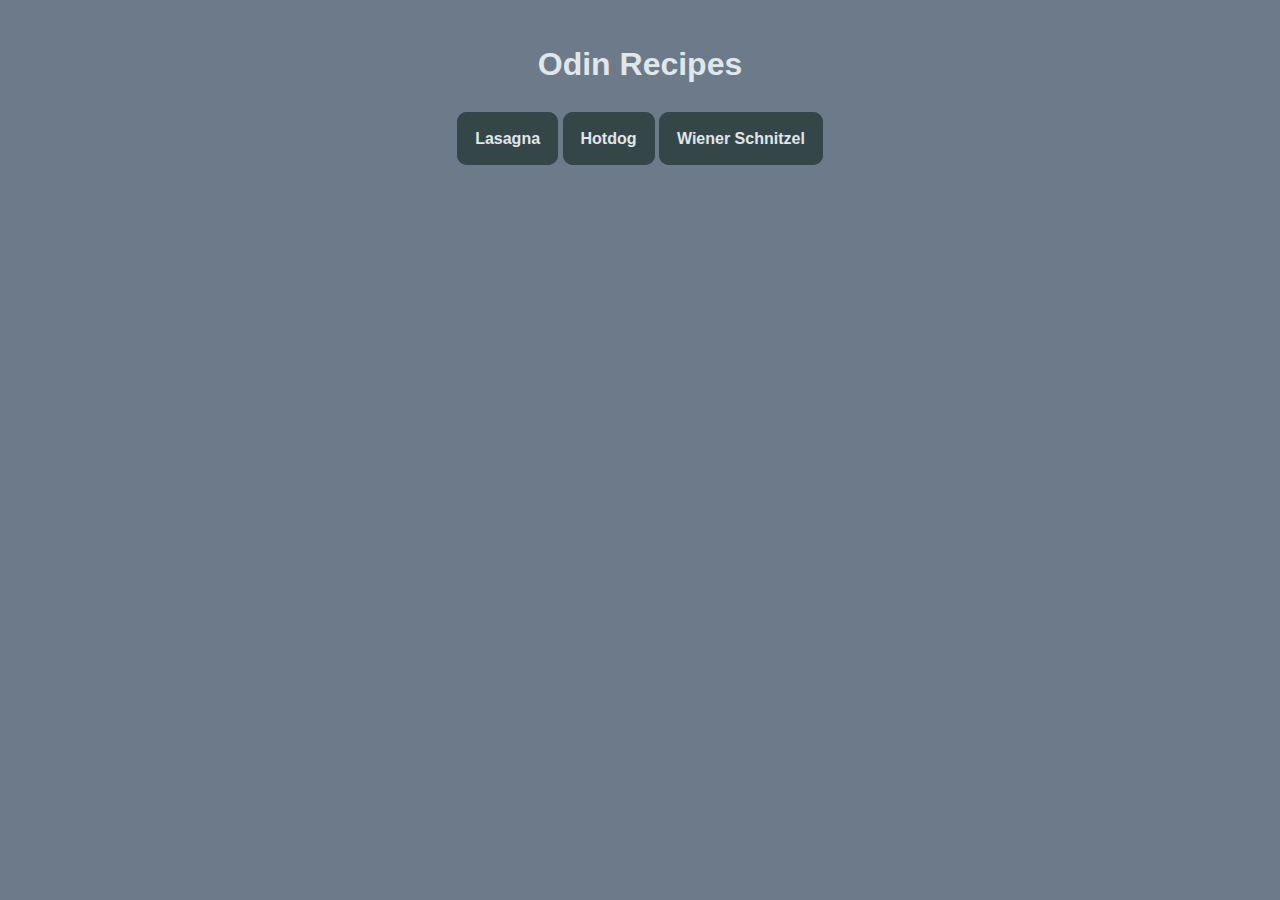
<file: index.html>
<!DOCTYPE html>
<html lang="en">
<head>
    <meta charset="UTF-8">
    <meta name="viewport" content="width=device-width, initial-scale=1.0">
    <title>Odin recipes</title>
    <link rel="stylesheet" href="./style.css">
</head>
<body>
    <h1>Odin Recipes</h1>
    <div class="links">
      <a href="./recipes/lasagna.html" target="_blank" rel="noopener noreferrer">Lasagna</a>
      <a href="./recipes/hotdog.html" target="_blank" rel="noopener noreferrer">Hotdog</a>
      <a href="./recipes/schnitzel.html" target="_blank" rel="noopener noreferrer">Wiener Schnitzel</a>
    </div>  
</body>
</html>
</file>
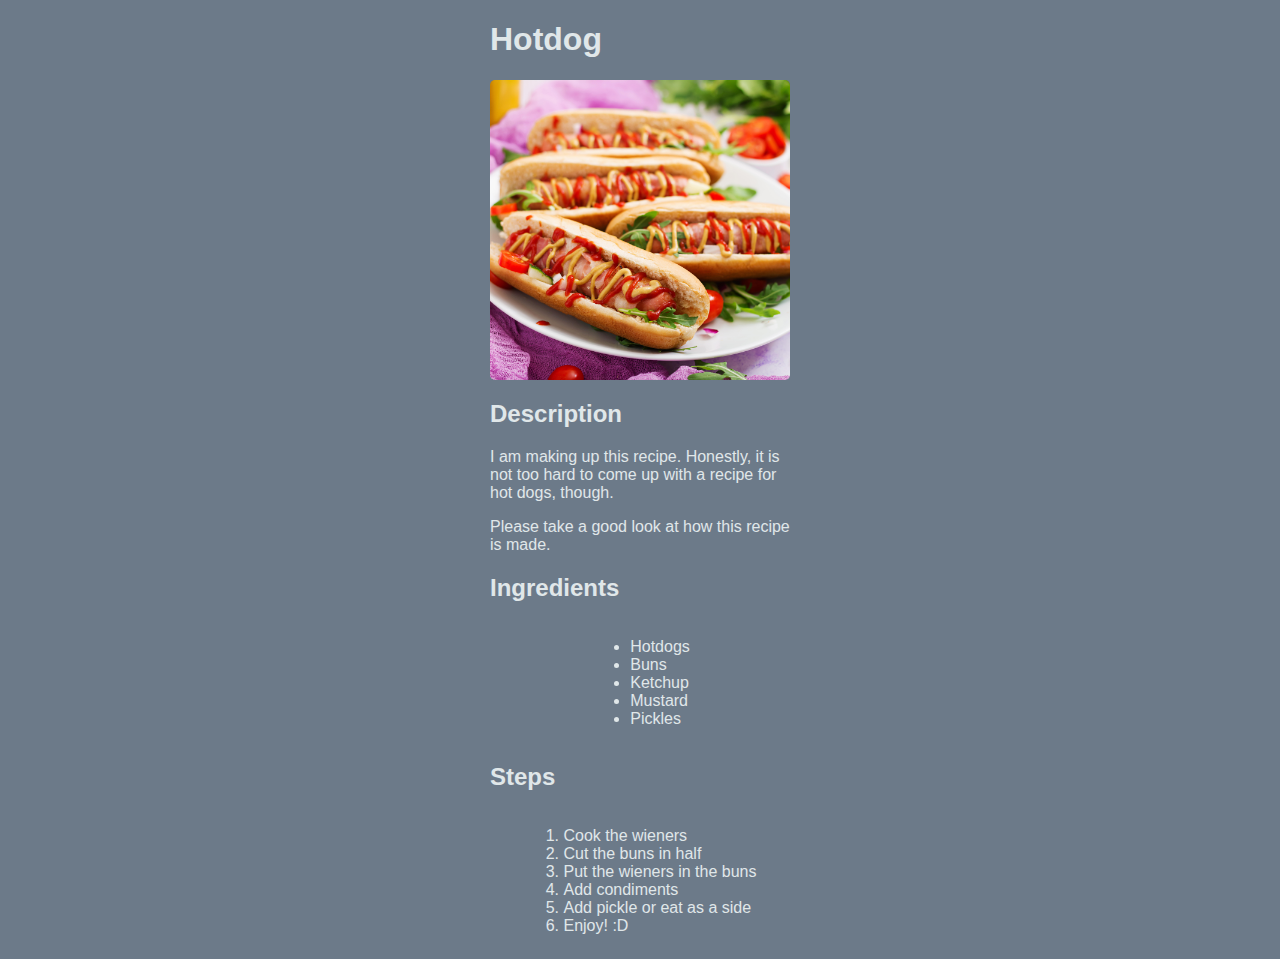
<file: recipes/hotdog.html>
<!DOCTYPE html>
<html lang="en">
<head>
    <meta charset="UTF-8">
    <meta name="viewport" content="width=<device-width>, initial-scale=1.0">
    <title>Hotdog</title>
    <link rel="stylesheet" href="./style.css">
</head>
<body>
    <h1>Hotdog</h1>
    <img src="../pictures/hotdog.jpg" alt="Delicious hotdogs">
    <h2>Description</h2>
      <p>I am making up this recipe. Honestly, it is not too hard to come up with a recipe for hot dogs, though.</p>
      <p>Please take a good look at how this recipe is made.</p>
    <h2>Ingredients</h2>
    <div class="list">
    <ul>
        <li>Hotdogs</li>
        <li>Buns</li>
        <li>Ketchup</li>
        <li>Mustard</li>
        <li>Pickles</li>
    </div>
    </ul>
    <h2>Steps</h2>
    <div class="list">
    <ol>
        <li>Cook the wieners</li>
        <li>Cut the buns in half</li>
        <li>Put the wieners in the buns</li>
        <li>Add condiments</li>
        <li>Add pickle or eat as a side</li>
        <li>Enjoy! :D</li>

    </ol>
    </div>
    </body>
</html>
</file>
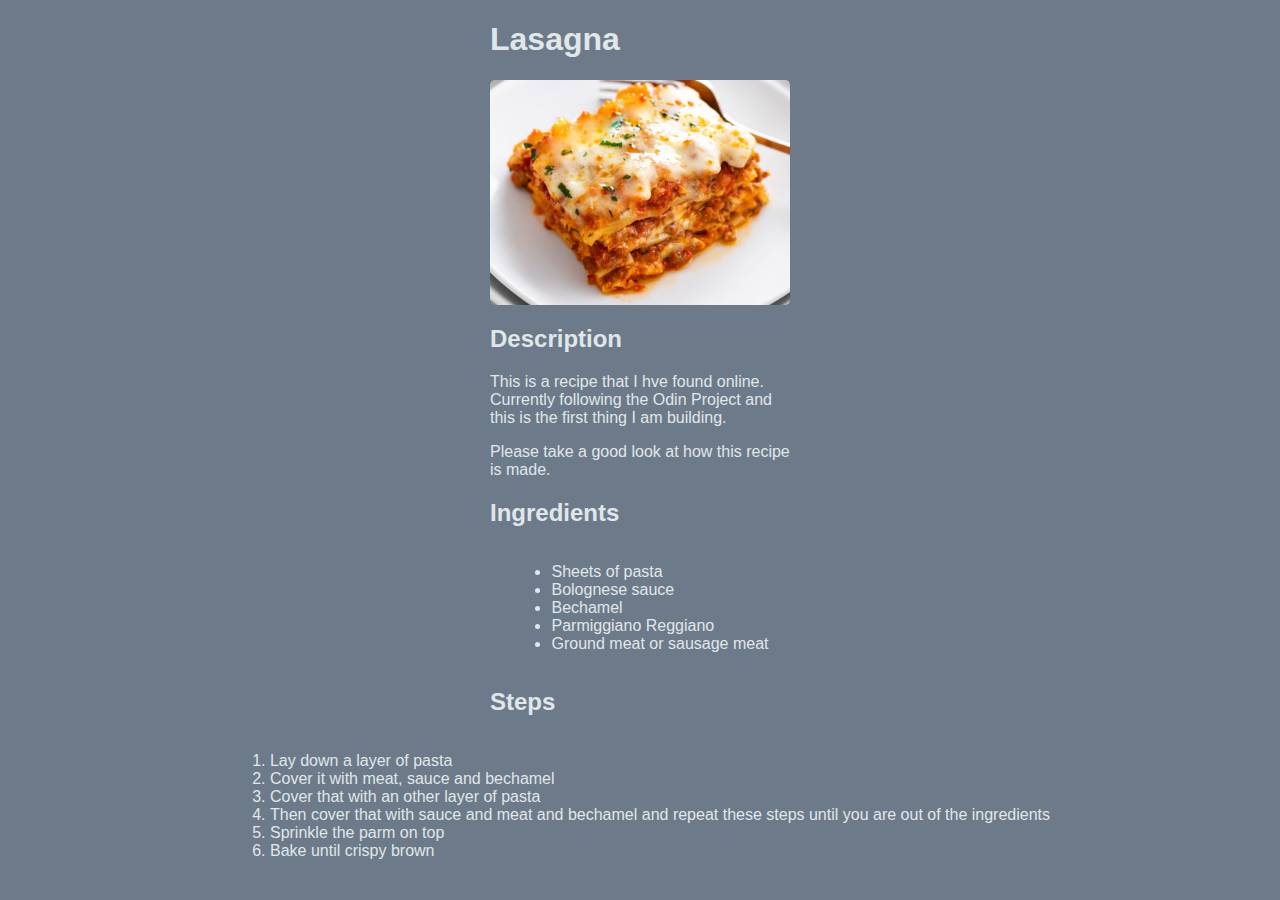
<file: recipes/lasagna.html>
<!DOCTYPE html>
<html lang="en">
<head>
    <meta charset="UTF-8">
    <meta name="viewport" content="width=<device-width>, initial-scale=1.0">
    <title>Lasagna</title>
    <link rel="stylesheet" href="./style.css">
</head>
<body>
    <h1>Lasagna</h1>
    <img src="../pictures/lasagna.jpg" alt="A delicious piece of lasagna">
    <h2>Description</h2>
    <div class="Description">
      <p>This is a recipe that I hve found online. Currently following the Odin Project and this is the first thing I am building.</p>
      <p>Please take a good look at how this recipe is made.</p>
    </div>  
    <h2>Ingredients</h2>
    <div class="list">
    <ul>
        <li>Sheets of pasta</li>
        <li>Bolognese sauce</li>
        <li>Bechamel</li>
        <li>Parmiggiano Reggiano</li>
        <li>Ground meat or sausage meat</li>
    </ul>
    </div>
    <h2>Steps</h2>
    <div class="list">
      <ol>
        <li>Lay down a layer of pasta</li>
        <li>Cover it with meat, sauce and bechamel</li>
        <li>Cover that with an other layer of pasta</li>
        <li>Then cover that with sauce and meat and bechamel and repeat these steps until you are out of the ingredients</li>
        <li>Sprinkle the parm on top</li>
        <li>Bake until crispy brown</li>
      </ol>
    </div>
    </body>
</html>
</file>
<file: style.css>
* {
    text-align: center;
    font-family: Helvetica, sans-serif;
    align-items: center;
    color: #E0E7E9;  
    background-color: #6C7A89
}

a {
    background-color: #354649;
    border-color: #354649;
    border-style: solid;
    border-radius: 10px;
    margin: auto;
    font-size: medium;
    font-weight: bold;
    box-shadow: none;
    text-decoration: none;
    padding: 15px;
}

h1 {
    padding: 25px;
}
</file>
<file: recipes/style.css>
* {
    font-family: Helvetica, sans-serif;
    align-items: center;
    color: #E0E7E9;  
    background-color: #6C7A89;
}

.list {
 text-align: center;
}

ul, ol {
    display: inline-block;
    text-align: left;
}


img {
    max-width: 300px;
    max-height: 300px;
    object-fit: fill;
    margin-left: auto;
    margin-right: auto;
    display: block;
    border-radius: 5px;
}

h1, h2, p {
    margin-left: auto;
    margin-right: auto;
    text-align: left;
    max-width: 300px;
}
</file>
